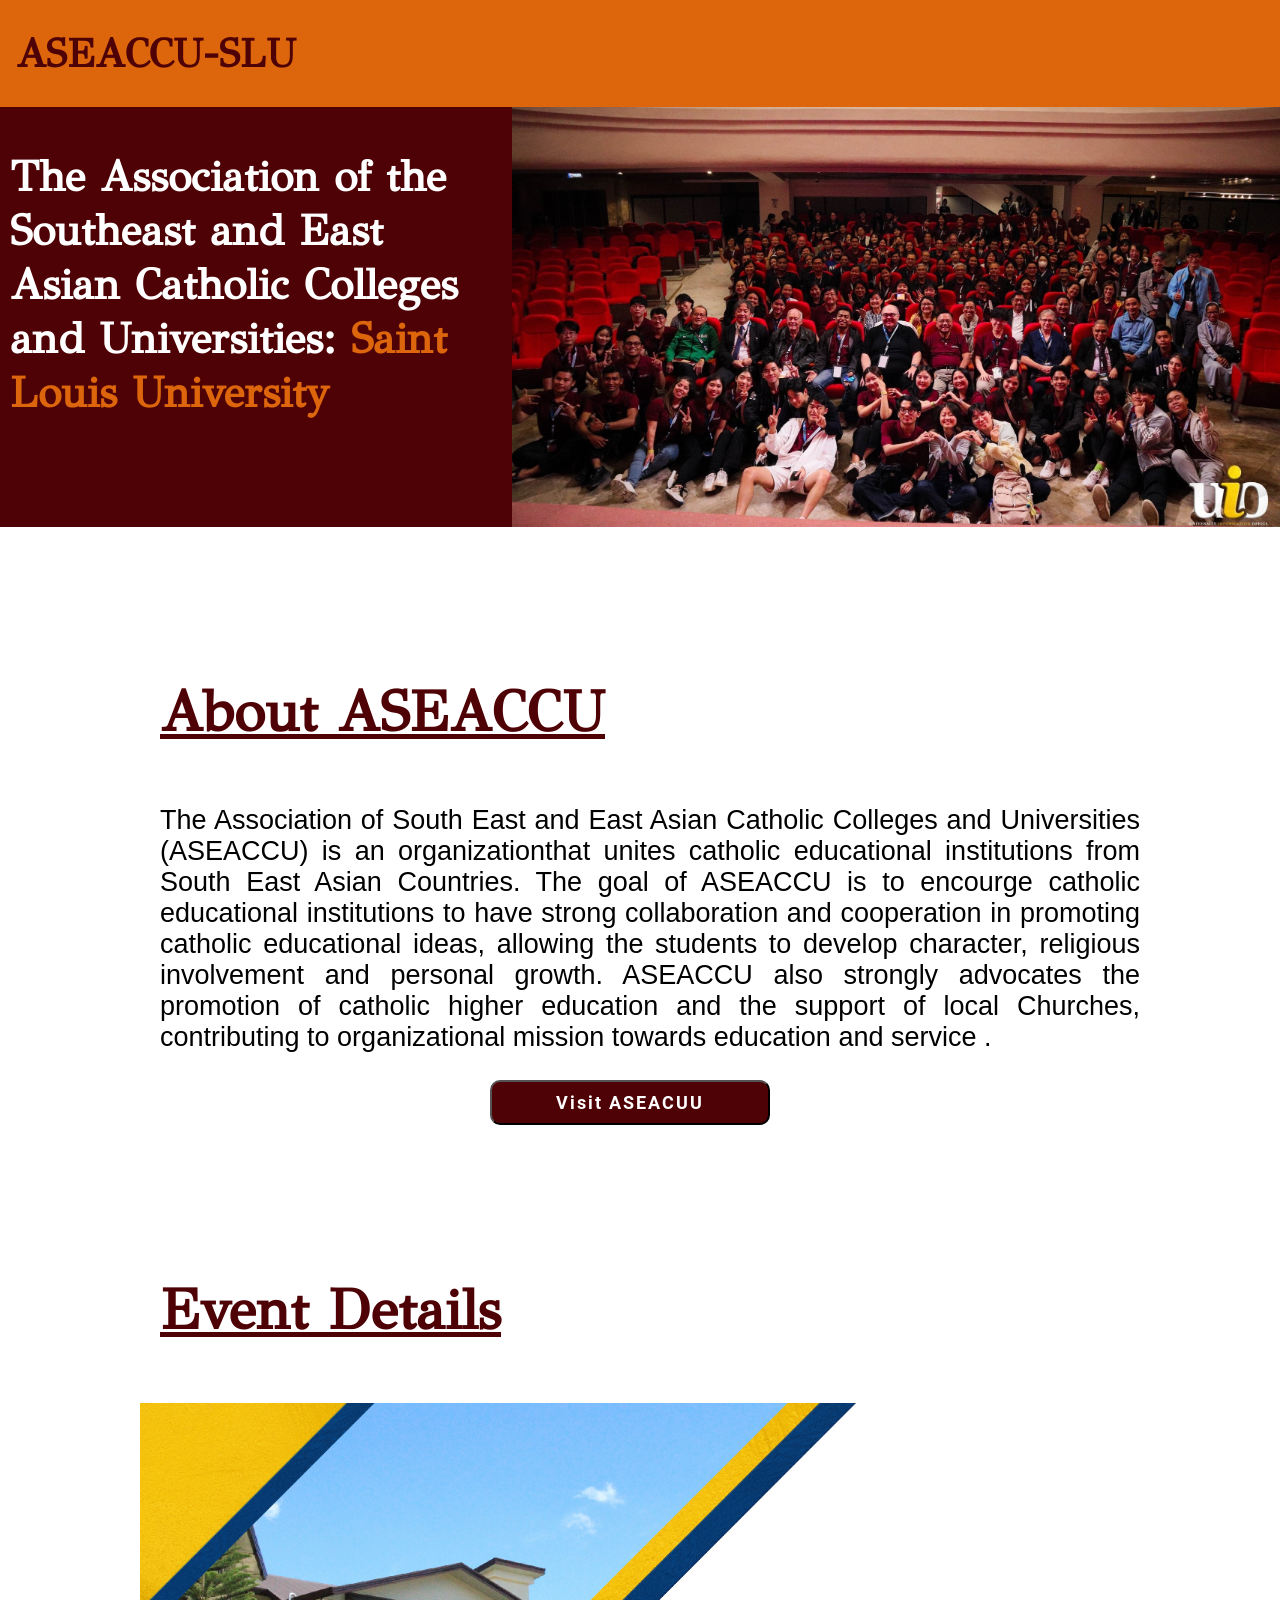
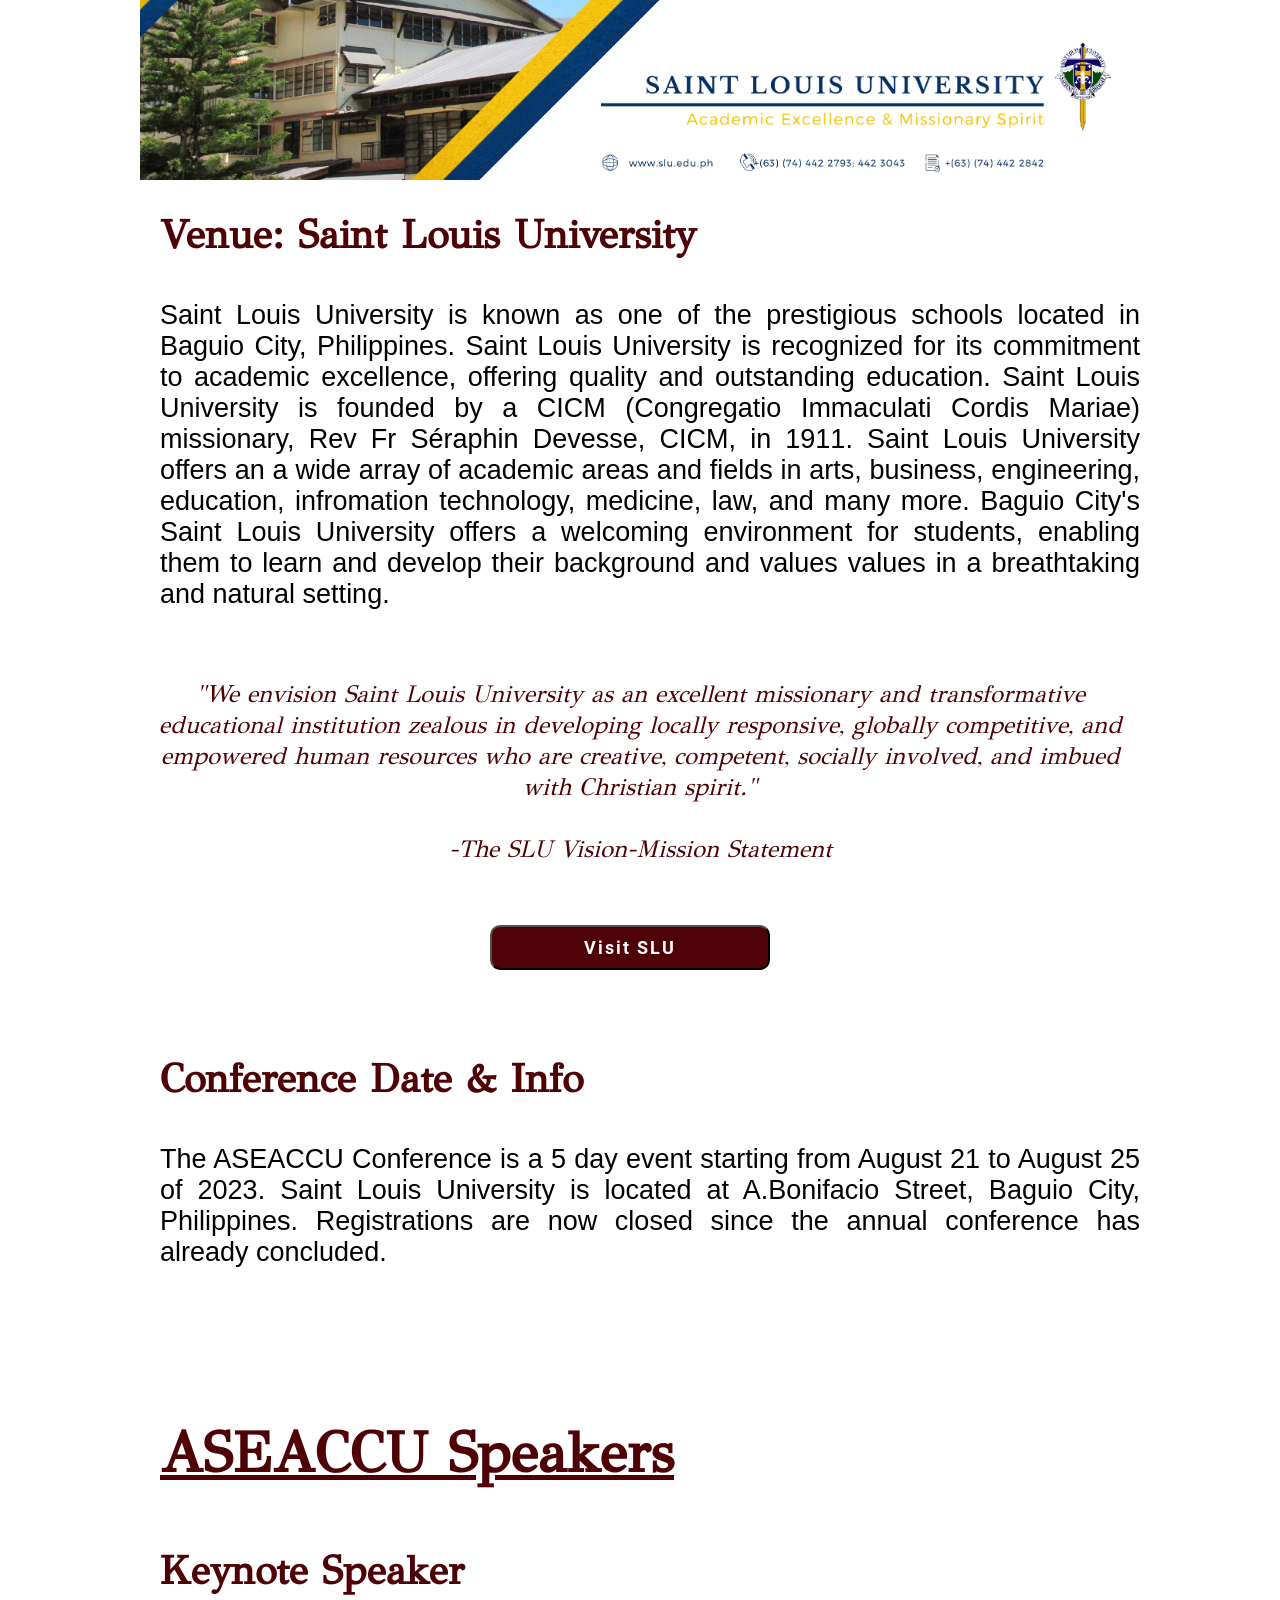
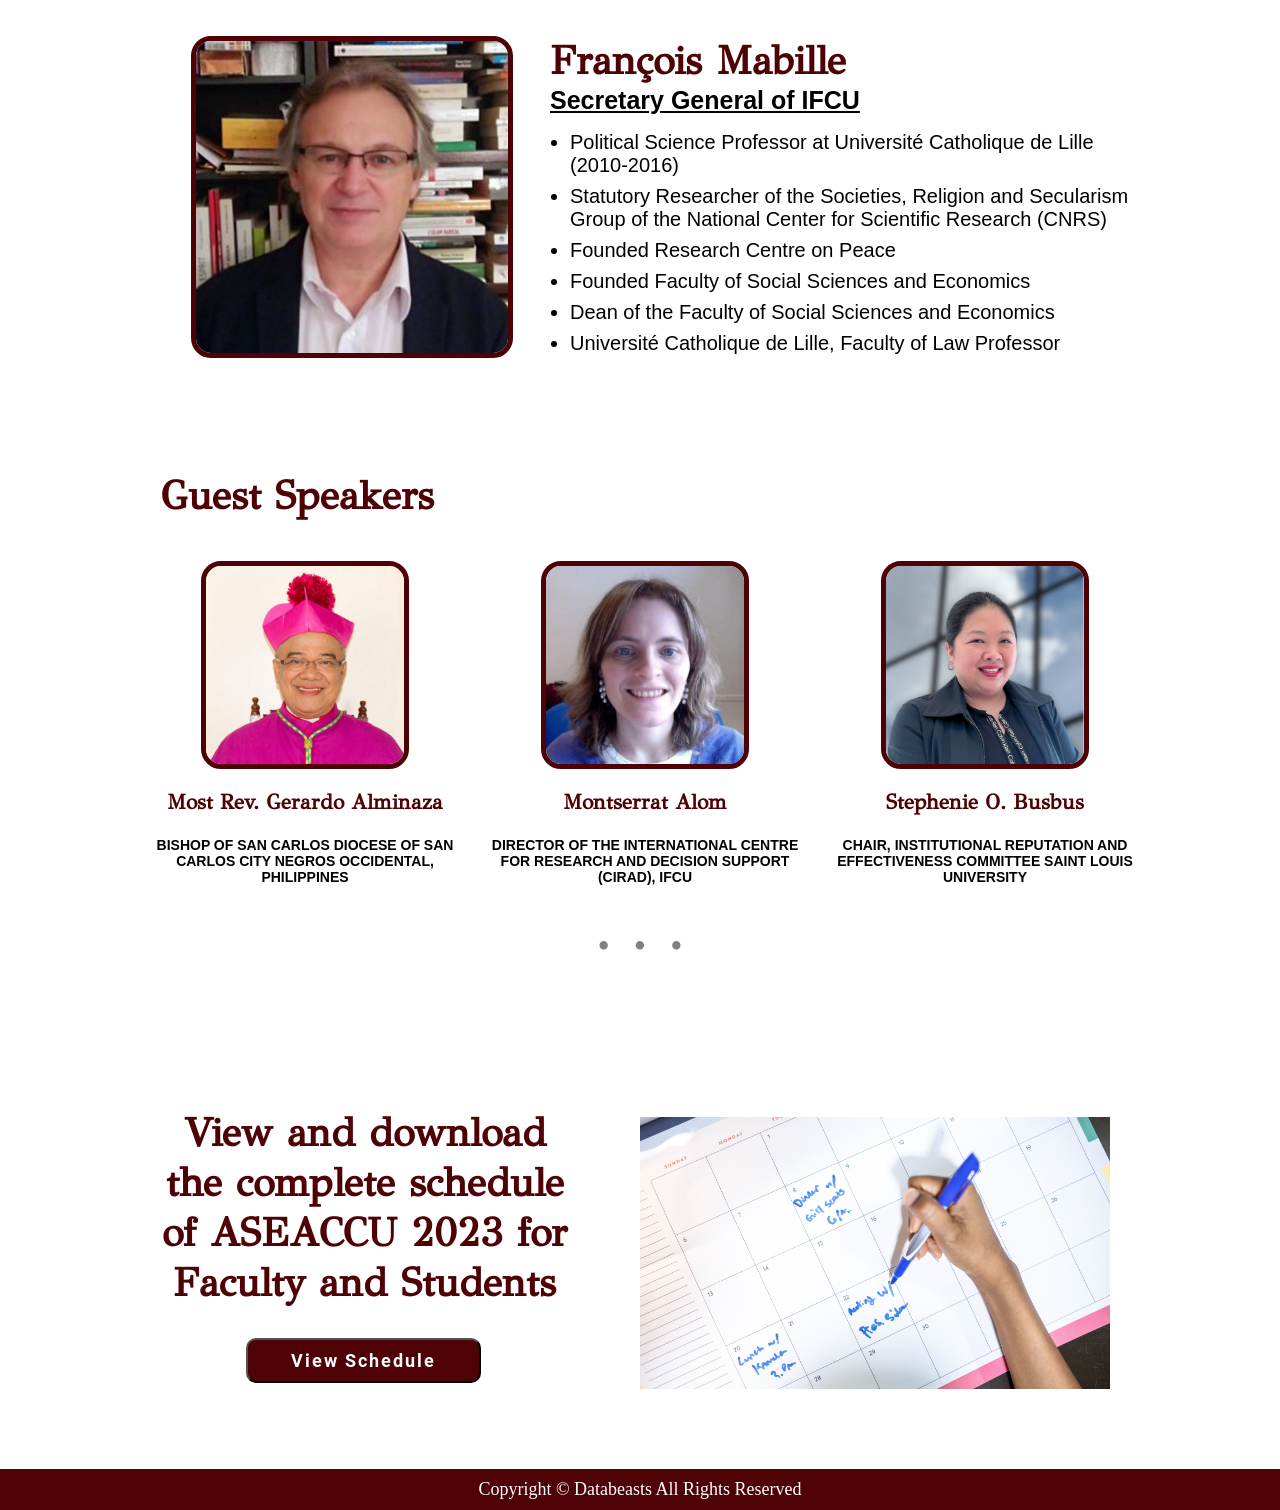
<file: ASEACCU/index.html>
<!DOCTYPE html>
<html lang="en">

<head>
    <meta charset="UTF-8">
    <meta name="viewport" content="width=device-width, initial-scale=1.0">
    <title>ASEACCU-SLU</title>
    <link rel="stylesheet" href="style/style.css">
</head>

<body>
    <nav>
        <div onclick="window.location.href='index.html'">
            <p>ASEACCU-SLU</p>
        </div>
    </nav>

    <div class="banner-grid">
        <div class="banner-text">
            <p>The Association of the Southeast and East Asian Catholic Colleges and Universities: <span>Saint Louis
                    University</span> </p>
        </div>
        <div class="banner-img">
            <img src="style/index_banner_main.jpg" alt="img">
        </div>
    </div>

    <div class="wrapper">
        <div id="about">
            <p class="title">About ASEACCU</p>
            <p class="description">The Association of South East and East Asian Catholic Colleges and Universities
                (ASEACCU)
                is an organizationthat unites catholic educational institutions from South East Asian Countries. The
                goal of
                ASEACCU is to encourge catholic educational institutions to have strong collaboration and cooperation in
                promoting catholic educational ideas, allowing the students to develop character, religious involvement
                and
                personal growth. ASEACCU also strongly advocates the promotion of catholic higher education and the
                support
                of local Churches, contributing to organizational mission towards education and service .
            </p>
            <form action="https://aseaccu.asia/" method="get">
                <button>Visit ASEACUU</button>
            </form>
        </div>

        <div id="event-details">
            <p class="title">Event Details</p>
            <img src="style/slu.jpg" alt="Saint Louis University">
            <p class="sub-text"> Venue: Saint Louis University</p>
            <p class="description">Saint Louis University is known as one of the prestigious schools located in Baguio
                City, Philippines. Saint Louis University is recognized for its commitment to academic excellence, offering
                quality and outstanding education. Saint Louis University is founded by a CICM (Congregatio Immaculati Cordis
                Mariae) missionary, Rev Fr S&eacute;raphin Devesse, CICM, in 1911. Saint Louis University offers an a wide array of
                academic areas and fields in arts, business, engineering, education, infromation technology, medicine, law, and
                many more. Baguio City's Saint Louis University offers a welcoming environment for students, enabling them to learn
                and develop their background and values values in a breathtaking and natural setting.
            </p>
            <br>
            <p class="quote">
                "We envision Saint Louis University as an excellent missionary and transformative educational
                institution zealous in
                developing locally responsive, globally competitive, and empowered human resources who are creative,
                competent,
                socially involved, and imbued with Christian spirit."
                <br><br>
                -The SLU Vision-Mission Statement
            </p>
            <br><br>
            <form action="https://www.slu.edu.ph/" method="get">
                <button>Visit SLU</button>
            </form>
            <br><br><br><br>
            <p class="sub-text"> Conference Date & Info</p>
            <p class="description">The ASEACCU Conference is a 5 day event starting from
                August 21 to August 25 of 2023. Saint Louis University is located at
                A.Bonifacio Street, Baguio City, Philippines. Registrations are now closed
                since the annual conference has already concluded.
                <br>
        </div>

        <div id="speaker">
            <div class="speaker-list">
                <p class="title">ASEACCU Speakers</p>
                <p class="sub-text">Keynote Speaker</p>

                <div class="keynote-grid">
                    <div><img src="style/francois.jpg" alt=""></div>
                    <div>
                        <p>Fran&#xe7;ois Mabille</p>
                        <p>Secretary General of IFCU</p>
                        <ul>
                            <li>Political Science Professor at Universit&eacute; Catholique de Lille (2010-2016)</li>
                            <li>Statutory Researcher of the Societies, Religion and Secularism Group of the National
                                Center for Scientific Research (CNRS)</li>
                            <li>Founded Research Centre on Peace</li>
                            <li>Founded Faculty of Social Sciences and Economics</li>
                            <li>Dean of the Faculty of Social Sciences and Economics</li>
                            <li>Universit&eacute; Catholique de Lille, Faculty of Law Professor</li>
                        </ul>
                    </div>
                </div>

                <p class="sub-text">Guest Speakers</p>
                <div class="index-carousel">
                    <div class="carousel-inner">
                        <input class="carousel-change" type="radio" id="carousel-1" name="carousel"
                            hidden="" checked="checked">
                        <div class="carousel-redirect">
                            <div class="speaker-div">
                                <div>
                                    <img class="speaker-img" src="style/GERARDO-ALMINAZA.jpg" alt="">
                                    <p class="speaker-name">Most Rev. Gerardo Alminaza</p>
                                    <p>BISHOP OF SAN CARLOS DIOCESE OF SAN CARLOS CITY NEGROS OCCIDENTAL, PHILIPPINES
                                    </p>
                                </div>
                                <div>
                                    <img class="speaker-img" src="style/Montserrat.jpg" alt="">
                                    <p class="speaker-name">Montserrat Alom</p>
                                    <p>DIRECTOR OF THE INTERNATIONAL CENTRE FOR RESEARCH AND DECISION SUPPORT (CIRAD),
                                        IFCU</p>
                                </div>
                                <div>
                                    <img class="speaker-img" src="style/busbus.png" alt="">
                                    <p class="speaker-name">Stephenie O. Busbus</p>
                                    <p>CHAIR, INSTITUTIONAL REPUTATION AND EFFECTIVENESS COMMITTEE SAINT LOUIS
                                        UNIVERSITY</p>
                                </div>
                            </div>
                        </div>

                        <input class="carousel-change" type="radio" id="carousel-2" name="carousel"
                            hidden="">
                        <div class="carousel-redirect">
                            <div class="speaker-div">
                                <div>
                                    <img class="speaker-img" src="style/MARANAN.jpg" alt="">
                                    <p class="speaker-name">Rev. Fr. Aloysius Ma. A. Maranan</p>
                                    <p>RECTOR-PRESIDENT, SAN BEDA UNIVERSITY</p>
                                </div>
                                <div>
                                    <img class="speaker-img" src="style/dermot.jpg" alt="">
                                    <p class="speaker-name">Dermot Nestor</p>
                                    <p>EXECUTIVE DEAN FACULTY OF THEOLOGY AND PHILOSOPHY, AUSTRALIAN CATHOLIC UNIVERSITY
                                    </p>
                                </div>
                                <div>
                                    <img class="speaker-img" src="style/nestor.jpg" alt="">
                                    <p class="speaker-name">Nestor R. Ong</p>
                                    <p>DEPUTY DIRECTOR, OFFICE OF QS/THE RANKINGS, UNIVERSITY OF SANTO TOMAS</p>
                                </div>
                            </div>
                        </div>

                        <input class="carousel-change" type="radio" id="carousel-3" name="carousel"
                            hidden="">
                        <div class="carousel-redirect">
                            <div class="speaker-div">
                                <div>
                                    <img class="speaker-img" src="style/quintin.jpg" alt="">
                                    <p class="speaker-name">Quintin Pastrana</p>
                                    <p>PRESIDENT, WENERGY POWER PILIPINAS</p>
                                </div>
                                <div>
                                    <img class="speaker-img" src="style/S-Rothlin.jpg" alt="">
                                    <p class="speaker-name">Stephan Rothlin</p>
                                    <p>DIRECTOR, MACAU RICCI INSTITUTE</p>
                                </div>
                                <div>
                                    <img class="speaker-img" src="style/Karen-T.jpg" alt="">
                                    <p class="speaker-name">Karen Tagulao</p>
                                    <p>SENIOR LECTURER, UNIVERSITY OF SAINT JOSEPH MACAO</p>
                                </div>
                            </div>
                        </div>
                    </div>
                </div>
            </div>
            <div class="buttons">
                <ol class="carousel-buttons">
                    <li>
                        <div><label tabindex="1" for="carousel-1" class="carousel-bullet">•</label></div>
                    </li>
                    <li>
                        <div><label tabindex="2" for="carousel-2" class="carousel-bullet">•</label></div>
                    </li>
                    <li>
                        <div><label tabindex="3" for="carousel-3" class="carousel-bullet">•</label></div>
                    </li>
                </ol>
            </div>
        </div>

        <div id="schedule">
            <div class="schedule-grid">
                <div>
                    <p class="sub-text">View and download the complete schedule of ASEACCU 2023 for Faculty and Students
                    </p>
                    <form action="https://aseaccu.asia/2023/student-conference/" method="get">
                        <button>View Schedule</button>
                    </form>
                </div>
                <div>
                    <img src="style/schedule.jpg" alt="img">
                </div>
            </div>
        </div>
    </div>

    <div class="footer">
        Copyright &copy; Databeasts All Rights Reserved
    </div>

</body>

</html>
</file>
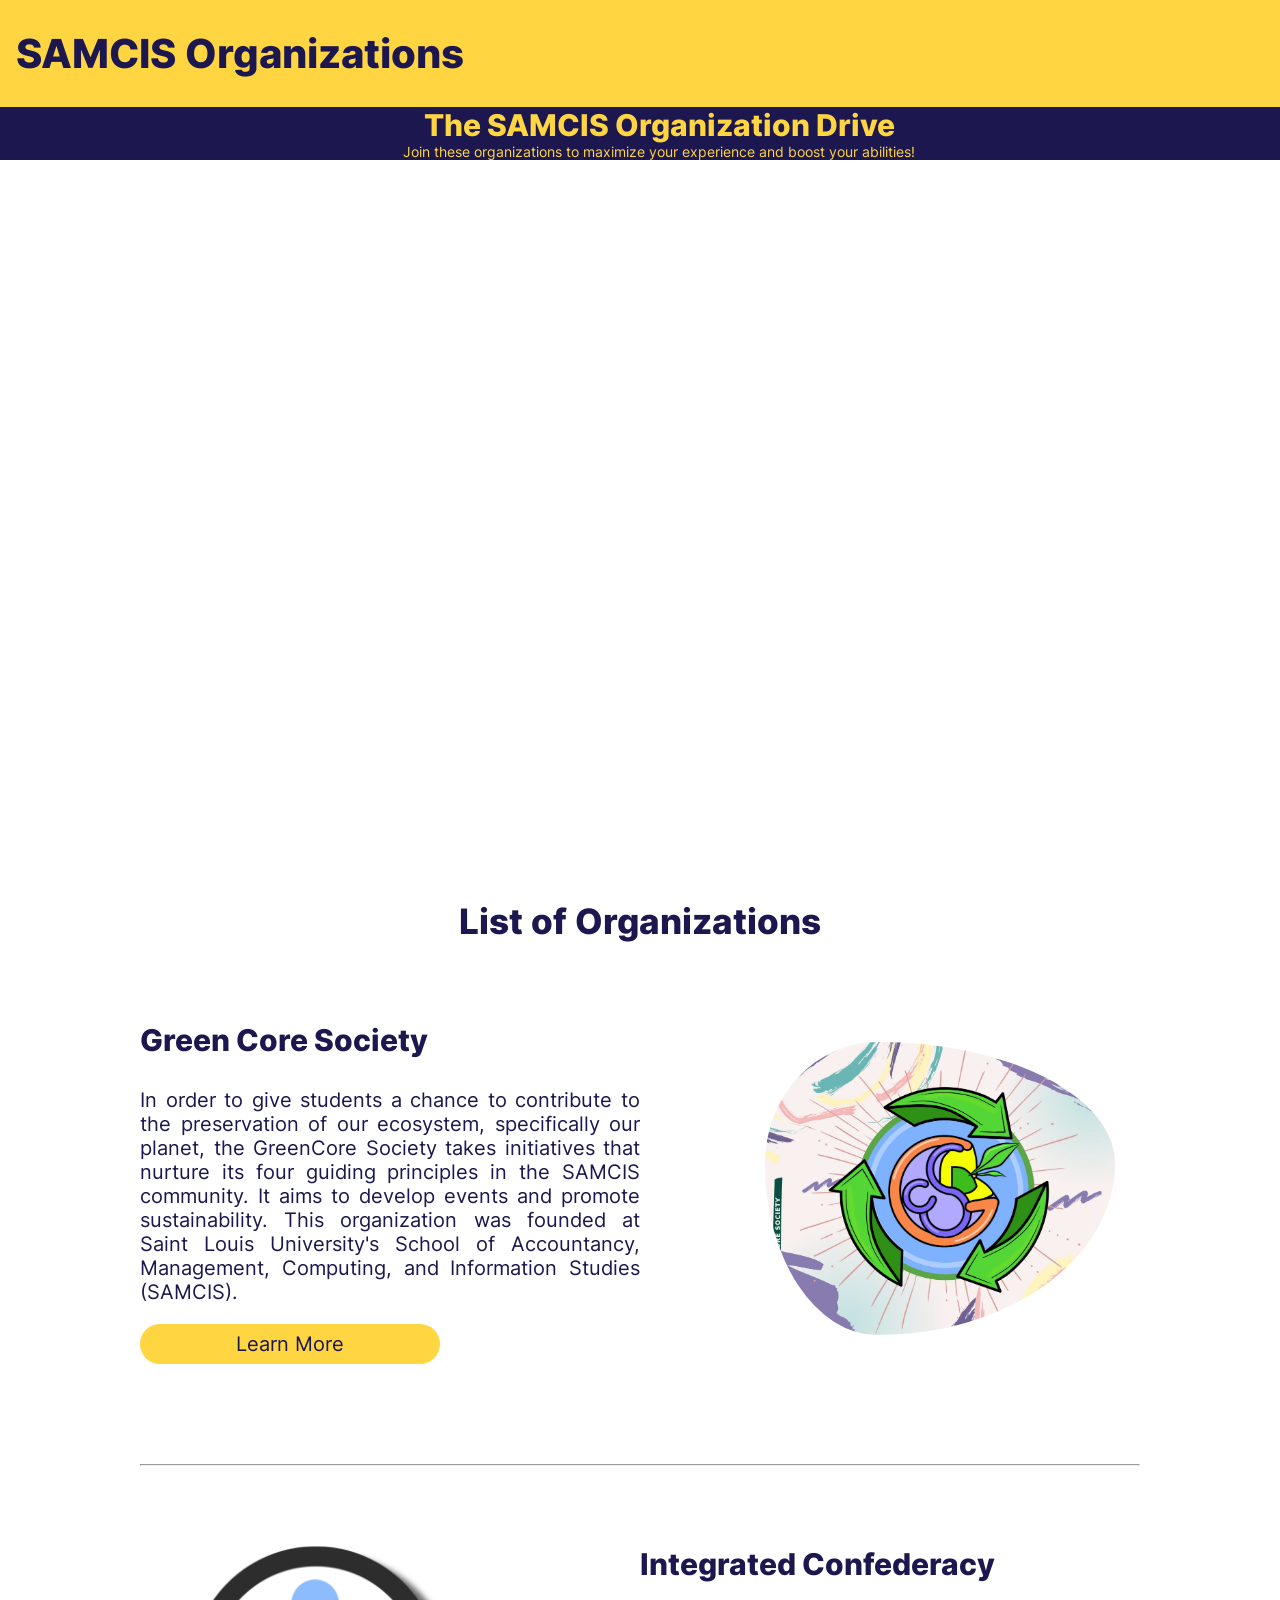
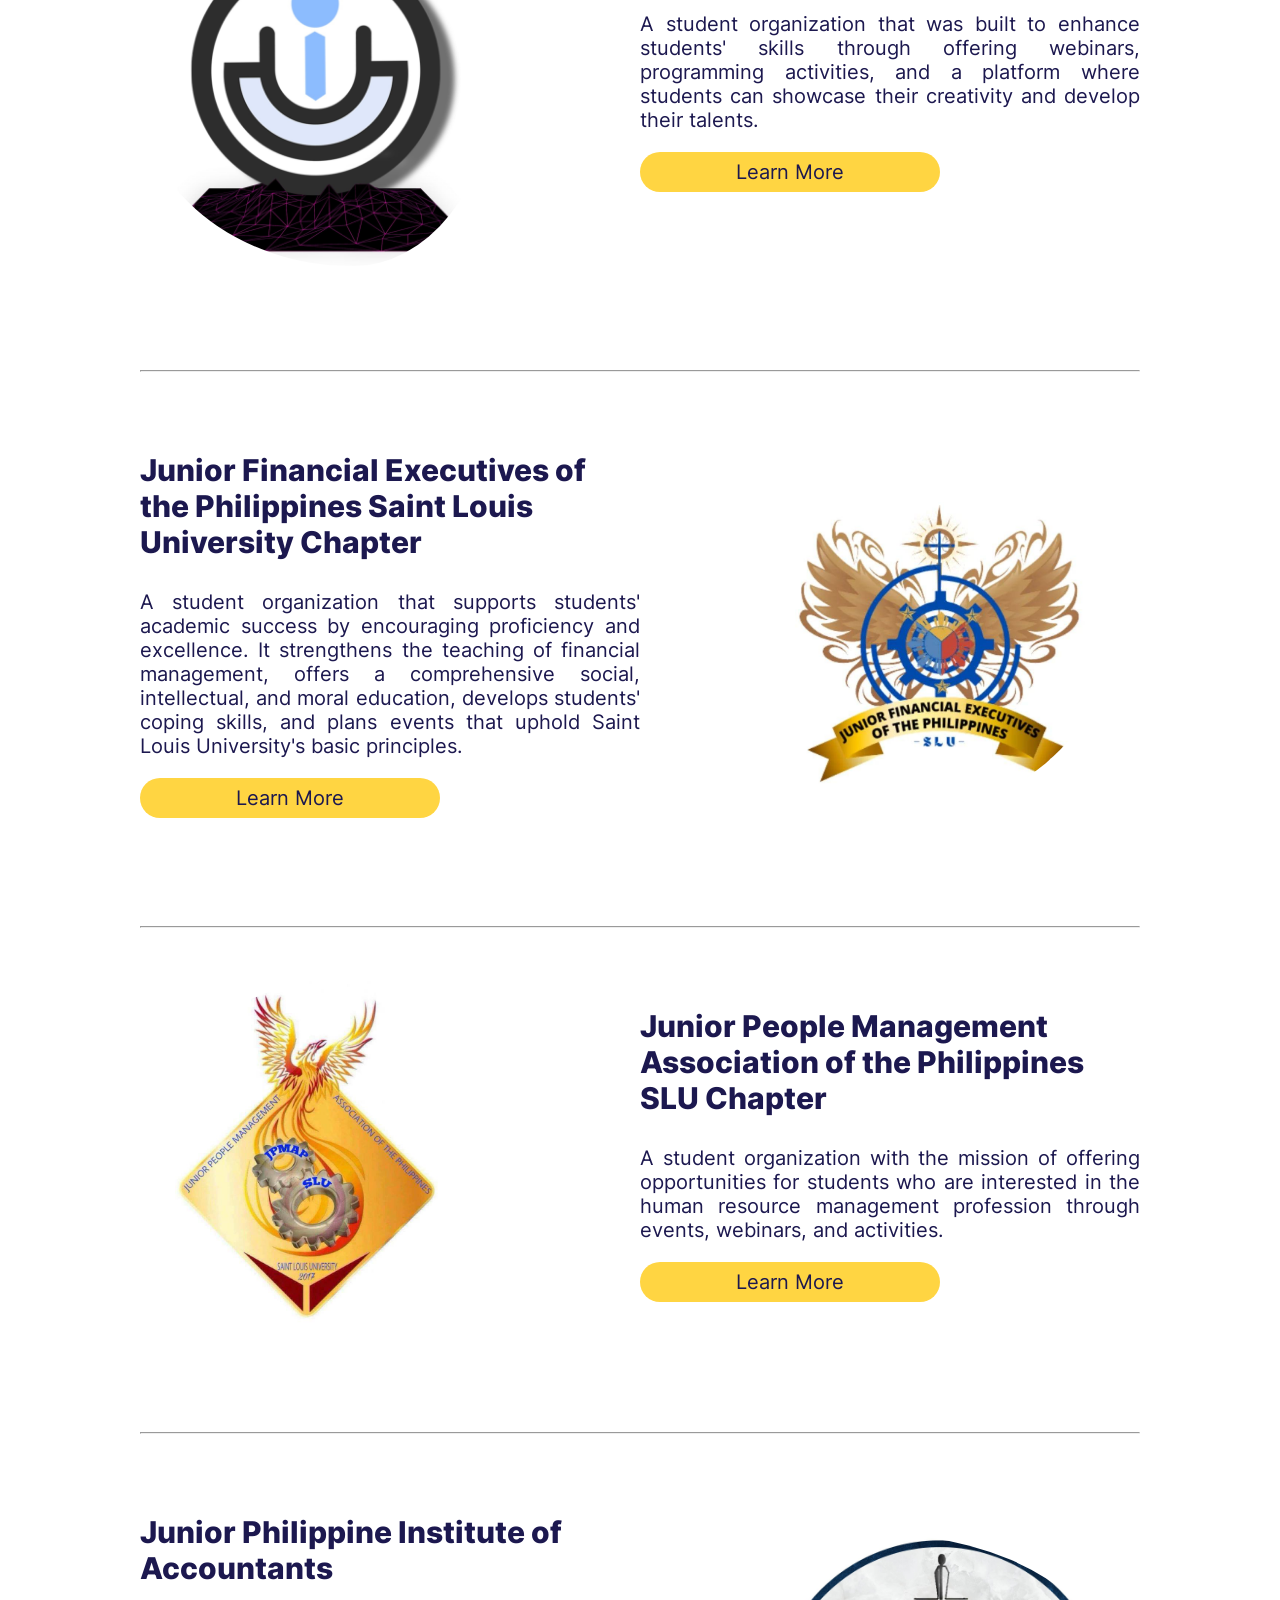
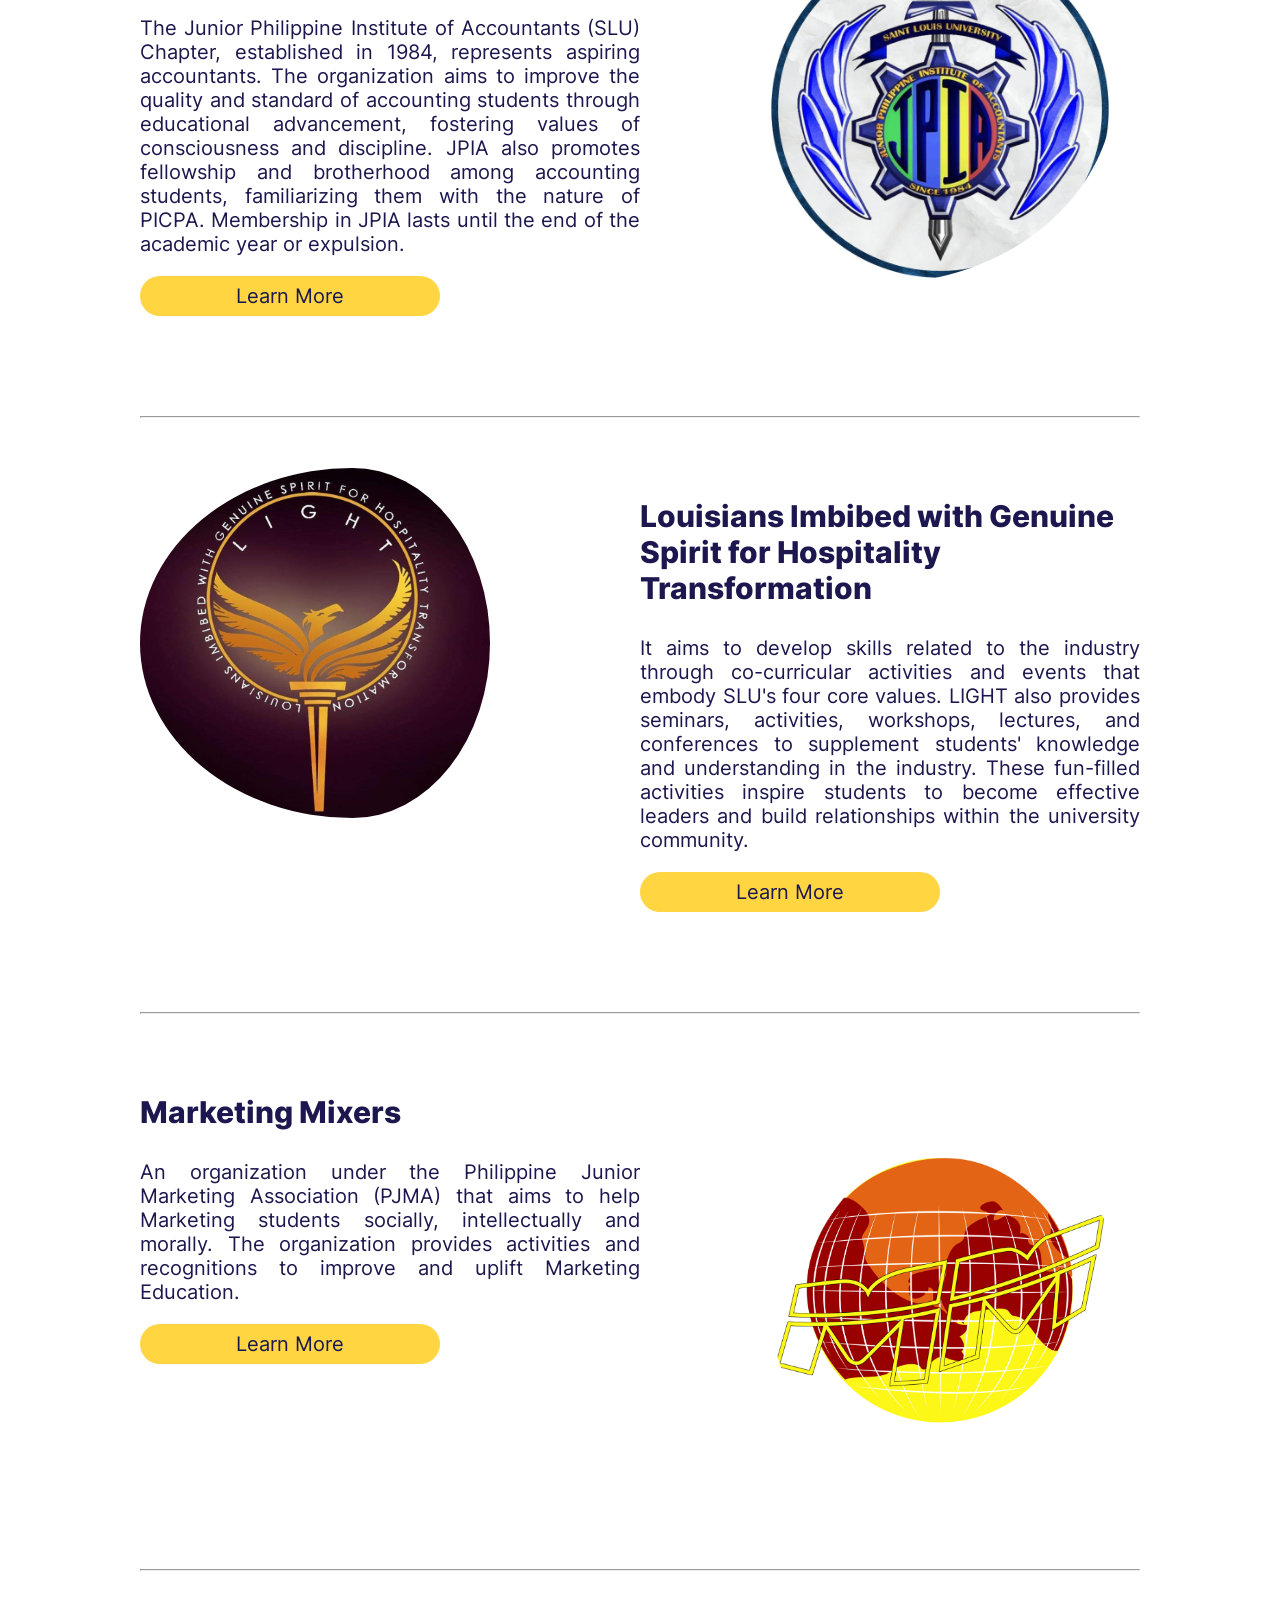
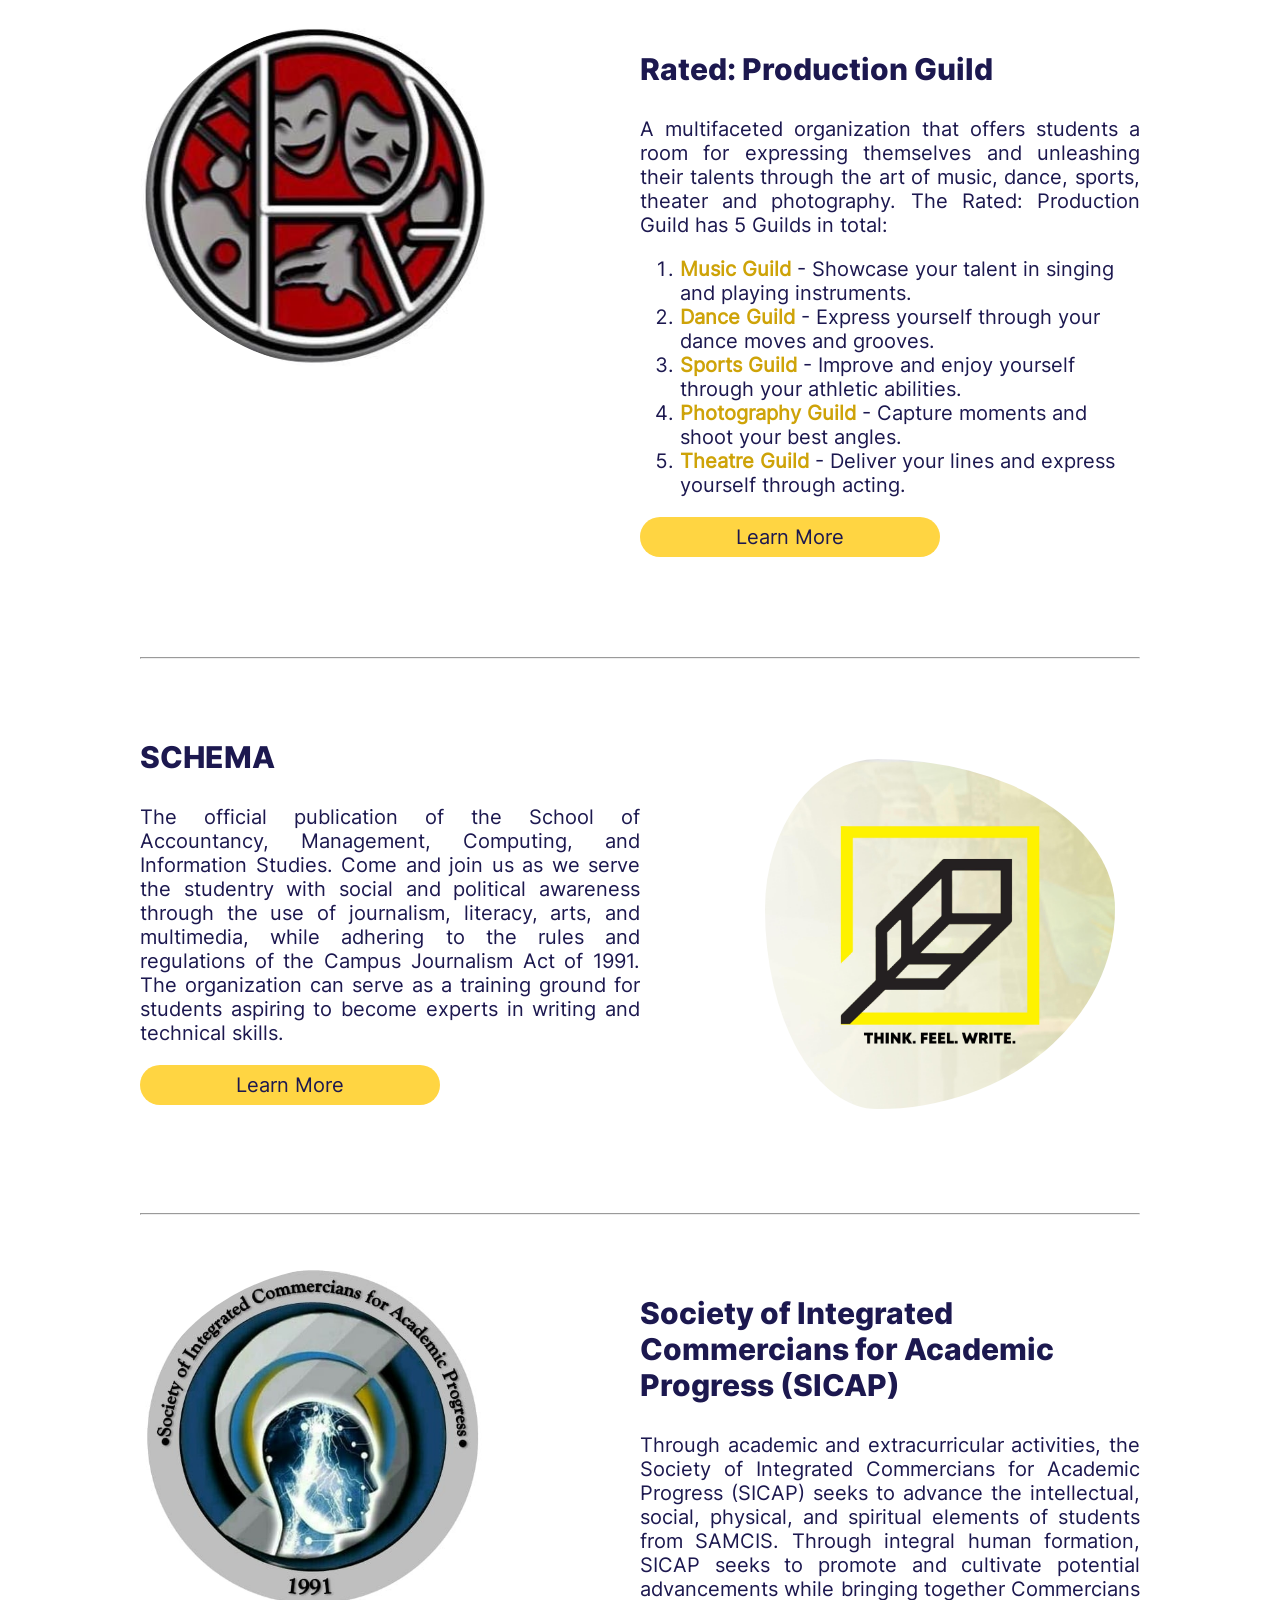
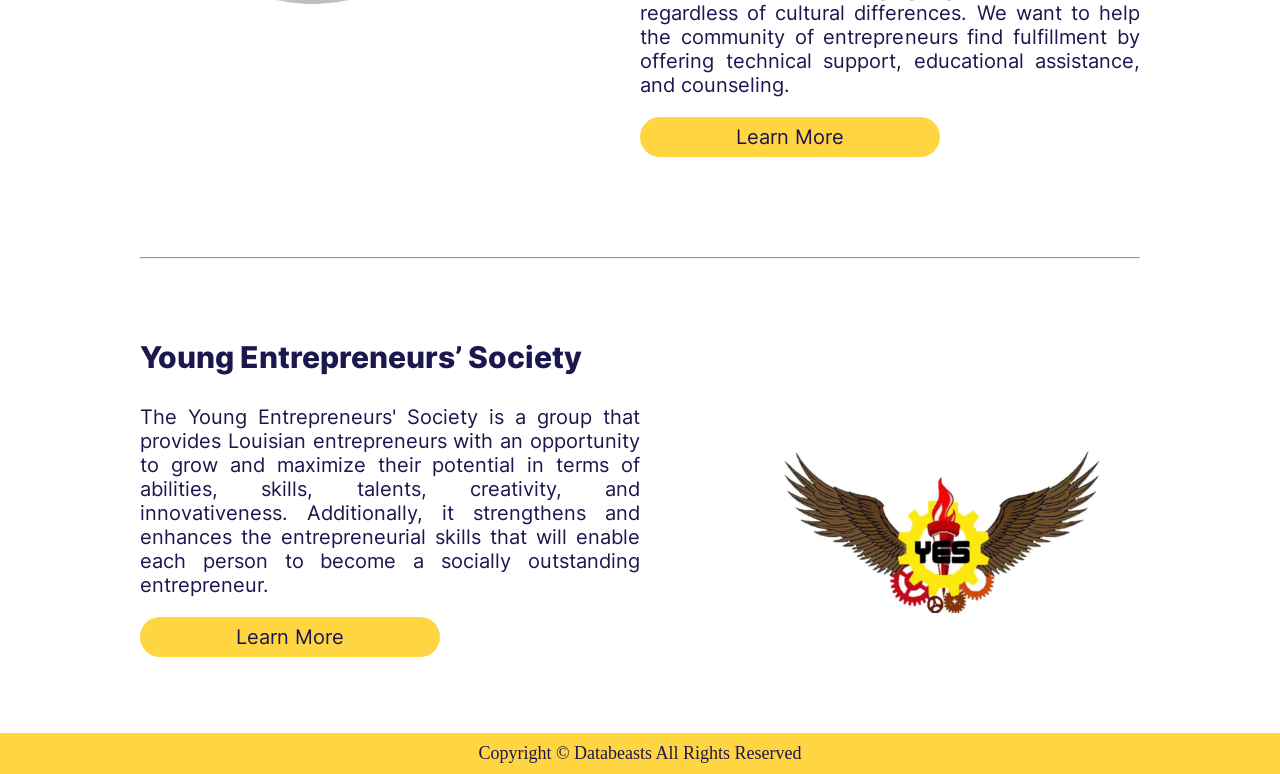
<file: SAMCIS Organization Membership Drive/index.html>
<!DOCTYPE html>
<html lang="en">
<head>
    <meta charset="UTF-8">
    <meta name="viewport" content="width=device-width, initial-scale=1.0">
    <title>SAMCIS STUDENT ORGANIZATIONS</title>
    <link rel="stylesheet" href="style/style.css">
</head>
    <body>
        <nav>
            <div onclick="window.location.href='index.html'">
                <p>SAMCIS Organizations</p>
            </div>
        </nav>

        <div class="banner-grid">
            <div class="banner-text">
                <p class="title">The SAMCIS Organization Drive</p>
                <p class="description">Join these organizations to maximize your experience and boost your abilities!</p>
            </div>
            <div>
                <video autoplay loop muted playsinline class="video">
                    <source src="style/banner-vid.mp4" type="video/mp4">
                </video>
            </div>
        </div>

        <div class="wrapper">
            <p class="list-title">List of Organizations</p>      
            <div class="organization-grid-one">
                <div>
                    <p class="organization-title">Green Core Society</p>
                    <p class="organization-desc">In order to give students a chance to contribute to the preservation of our ecosystem, specifically our planet, the GreenCore Society takes initiatives that nurture its four guiding principles in the SAMCIS community. It aims to develop events and promote sustainability. This organization was founded at Saint Louis University's School of Accountancy, Management, Computing, and Information Studies (SAMCIS).</p>
                    <button class="button" onclick="window.open('https://www.facebook.com/greencoresociety')">Learn More</button>
                </div>
                <div>
                    <img class="img" alt="green core society icon" src="style/green_core_society.jpg" >
                </div>
            </div>
            <hr>
            <div class="organization-grid-two">
                <div>
                    <img class="img2" alt="integrated confederacy icon" src="style/integrated_confederacy.jpg">
                </div>
                <div>
                    <p class="organization-title">Integrated Confederacy</p>
                    <p class="organization-desc">A student organization that was built to enhance students' skills through offering webinars, programming activities, and a platform where students can showcase their creativity and develop their talents.</p>
                    <button class="button" onclick="window.open('https://www.facebook.com/sluICON')">Learn More</button>
                </div>
            </div>
            <hr>
            <div class="organization-grid-one">
                <div>
                    <p class="organization-title">Junior Financial Executives of the Philippines
                        Saint Louis University Chapter</p>
                    <p class="organization-desc">A student organization that supports students' academic success by encouraging proficiency and excellence. It strengthens the teaching of financial management, offers a comprehensive social, intellectual, and moral education, develops students' coping skills, and plans events that uphold Saint Louis University's basic principles.</p>
                    <button class="button" onclick="window.open('https://www.facebook.com/jrfinexslu')">Learn More</button>
                </div>
                <div>
                    <img class="img" alt="jrfinex icon" src="style/junior_financial_executives.jpg">
                </div>
            </div> 
            <hr>
            <div class="organization-grid-two">
                <div>
                    <img class="img2" alt="jpmap icon" src="style/junior_people_management.jpg">
                </div>
                <div>
                    <p class="organization-title">Junior People Management Association of the Philippines
                        SLU Chapter</p>
                    <p class="organization-desc">A student organization with the mission of offering opportunities for students who are interested in the human resource management profession through events, webinars, and activities.</p>
                    <button class="button" onclick="window.open('https://www.facebook.com/slujpmap')">Learn More</button>
                </div>
            </div>  
            <hr>
            <div class="organization-grid-one">
                <div>
                    <p class="organization-title">Junior Philippine Institute of Accountants
                    </p>
                    <p class="organization-desc">The Junior Philippine Institute of Accountants (SLU) Chapter, established in 1984, represents aspiring accountants. The organization aims to improve the quality and standard of accounting students through educational advancement, fostering values of consciousness and discipline. JPIA also promotes fellowship and brotherhood among accounting students, familiarizing them with the nature of PICPA. Membership in JPIA lasts until the end of the academic year or expulsion.</p>
                    <button class="button" onclick="window.open('https://www.facebook.com/theofficialjpiaslu')">Learn More</button>
                </div>
                <div>
                    <img class="img" alt="jpia icon" src="style/junior_philippine_institute.jpg">
                </div>
            </div>  
            <hr>
            <div class="organization-grid-two">
                <div>
                    <img class="img2" alt="light icon" src="style/slu_lights.jpg">
                </div>
                <div>
                    <p class="organization-title">Louisians Imbibed with Genuine Spirit for Hospitality Transformation</p>
                    <p class="organization-desc">It aims to develop skills related to the industry through co-curricular activities and events that embody SLU's four core values. LIGHT also provides seminars, activities, workshops, lectures, and conferences to supplement students' knowledge and understanding in the industry. These fun-filled activities inspire students to become effective leaders and build relationships within the university community.</p>
                    <button class="button" onclick="window.open('https://www.facebook.com/slu.light.org')">Learn More</button>
                </div>
            </div>
            <hr> 
            <div class="organization-grid-one">
                <div>
                    <p class="organization-title">Marketing Mixers</p>
                    <p class="organization-desc">An organization under the Philippine Junior Marketing Association (PJMA) that aims to help Marketing students socially, intellectually and morally. The organization provides activities and recognitions to improve and uplift Marketing Education.</p>
                    <button class="button" onclick="window.open('https://www.facebook.com/marketingmixers')">Learn More</button>    
                </div>
                <div>
                    <img class="img" alt="marketing mixers icon" src="style/marketing_mixers.jpg">
                </div>
            </div> 
            <hr>
            <div class="organization-grid-two">
                <div>
                    <img class="img2" alt="rated icon" src="style/rated_production_guild.jpg">
                </div>
                <div>
                    <p class="organization-title">Rated: Production Guild</p>
                    <p class="organization-desc">A multifaceted organization that offers students a room for expressing themselves and unleashing their talents through the art of music, dance, sports, theater and photography. The Rated: Production Guild has 5 Guilds in total:
                    </p>
                    <ol class="guild-list">
                        <li><span>Music Guild</span> - Showcase your talent in singing and playing instruments.</li>
                        <li><span>Dance Guild</span> - Express yourself through your dance moves and grooves.</li>
                        <li><span>Sports Guild</span> - Improve and enjoy yourself through your athletic abilities.</li>
                        <li><span>Photography Guild</span> - Capture moments and shoot your best angles.</li>
                        <li><span>Theatre Guild</span> - Deliver your lines and express yourself through acting.</li>
                    </ol>
                    <button class="button" onclick="window.open('https://www.facebook.com/ProudRPG')">Learn More</button>
                </div>
            </div>
            <hr>
            <div class="organization-grid-one">
                <div>
                    <p class="organization-title">SCHEMA</p>
                    <p class="organization-desc">The official publication of the School of Accountancy, Management, Computing, and Information Studies. Come and join us as we serve the studentry with social and political awareness through the use of journalism, literacy, arts, and multimedia, while adhering to the rules and regulations of the Campus Journalism Act of 1991. The organization can serve as a training ground for students aspiring to become experts in writing and technical skills.</p>
                    <button class="button" onclick="window.open('https://www.facebook.com/schemaslu')">Learn More</button>    
                </div>
                <div>
                    <img class="img" alt="schema icon" src="style/schema.jpg">
                </div>
            </div>
            <hr>
            <div class="organization-grid-two">
                <div>
                    <img class="img2" alt="sicap icon" src="style/slu_sicap.jpg">
                </div>
                <div>
                    <p class="organization-title">Society of Integrated Commercians for Academic Progress (SICAP)</p>
                    <p class="organization-desc">Through academic and extracurricular activities, the Society of Integrated Commercians for Academic Progress (SICAP) seeks to advance the intellectual, social, physical, and spiritual elements of students from SAMCIS. Through integral human formation, SICAP seeks to promote and cultivate potential advancements while bringing together Commercians regardless of cultural differences. We want to help the community of entrepreneurs find fulfillment by offering technical support, educational assistance, and counseling.</p>
                    <button class="button" onclick="window.open('https://www.facebook.com/OfficialSICAPSLU')">Learn More</button>
                </div>
            </div> 
            <hr>
            <div class="organization-grid-one">
                <div>
                    <p class="organization-title">Young Entrepreneurs’ Society</p>
                    <p class="organization-desc">The Young Entrepreneurs' Society is a group that provides Louisian entrepreneurs with an opportunity to grow and maximize their potential in terms of abilities, skills, talents, creativity, and innovativeness. Additionally, it strengthens and enhances the entrepreneurial skills that will enable each person to become a socially outstanding entrepreneur.
                    </p>
                    <button class="button" onclick="window.open('https://www.facebook.com/sluyes')">Learn More</button>
                    </div>
                <div>
                    <img class="img" alt="young entrep society icon" src="style/young_entrep_society.jpg">
                </div>
            </div>
        </div>

    <div class="footer">
        Copyright &copy; Databeasts All Rights Reserved
    </div>
    
</body>
</html>
</file>
<file: ASEACCU/style/style.css>
/*
color palette
#dd660d maroon
#4f0205 orange
#a46e51 brown
#e9e2c7 wheat
#6e6456 grey
*/

@font-face {
    font-family: GFS_Gidot;
    src: url(GFSDidot-Regular.ttf);
}

@font-face {
    font-family: Roboto_Bold;
    src: url(Roboto/Roboto-Bold.ttf);
}

body {
    background-color: white;
    max-width: 100%;
    max-height: 100%;
    margin: 0px;
    padding: 0px;
}

p {
    font-family: GFS_Gidot;
}

nav {
    background-color: #dd660d;
    height: 75px;
    display: flex;
    max-width: 100%;
    display: flex;
    align-items: center;
    padding: 1em;
    z-index: 1;
    top: 0;
}


nav p {
    color: #4f0205;
    font-size: 40px;
    font-weight: bold;
}

div button {
    background-color: #4f0205;
    font-family: Roboto_Bold;
    font-size: 18px;
    margin-left: 35%;
    padding-left: 20px;
    padding-right: 20px;
    padding-top: 10px;
    padding-bottom: 10px;
    width: 28%;
    color: white;
    text-decoration: none;
    letter-spacing: 2px;
    border-radius: 10px;
}

button:hover {
    background-color: white;
    color: #4f0205;
}

form {
   display: inline; 
}

button:hover {
    cursor: pointer;
    /* background-color: transparent;
    border-color: #4f0205; */
}

button a:hover {
    /* color: #4f0205;      */
}

img {
    width: 100%;
    vertical-align: top;
}

input[type="checkbox"] {
    opacity: 0;
}

.banner-grid {
    display: grid;
    grid-template-columns: 40% 60%;
    zoom: unset;
}

.banner-text {
    background-color: #4f0205;
    color: white;
}

.banner-grid p {
    margin-left: 4%;
    margin-right: 1%;
    font-size: 55px;
    font-weight: bold;
}

.banner-grid span {
    color: #dd660d;
}

.title {
    font-size: 57px;
    width: 90%;
    margin-top: 30px;
    text-align: left;
    margin-left: 2%;
    font-weight: bolder;
    color: #4f0205;
    text-decoration: underline;
}

.sub-text {
    font-size: 40px;
    margin-top: 30px;
    text-align: left;
    margin-left: 2%;
    font-weight: 1000;
    color: #4f0205;
}

.description {
    font-family: sans-serif;
    font-size: 27px;
    margin-left: 2%;
    text-align: justify;
}

.quote {
    font-size: 24px;
    text-align: center;
    color: #4f0205;
    font-style: italic;
}

.wrapper {
    margin-top: 10%;
    align-content: center;
    max-width: 1000px;
    margin: auto;
    text-align: left;
}

.wrapper>div {
    margin-top: 15%;
}

/* event details */
#event-details>img {
    width: 99%;
}

/* speakers*/
.index-carousel>a {
    display: inline-flex;
    position: relative;
}

.index-carousel {
    position: relative;
    margin-top: 26px;
    text-align: center;
}

.carousel-inner {
    position: relative;
    overflow: hidden;
    text-align: center;
    width: 100%;
    height: 340px;
}

.carousel-change:checked+.carousel-redirect {
    opacity: 100%;
}

.carousel-redirect {
    position: absolute;
    opacity: 0;
    width: 100%;
    transition: opacity 0.6s ease-out;
}

.buttons {
    display: block;
    margin-bottom: 130px;
}


.carousel-buttons {
    text-align: center;
    padding-left: 0px;
}

.carousel-buttons li {
    display: inline-block;
    margin: 1%;
}

.carousel-bullet {
    color: grey;
    cursor: pointer;
    display: block;
    font-size: 35px;
}

.keynote-grid {
    grid-template-columns: 39% 59%;
    margin-bottom: 10%;
    column-gap: 2%;
    display: grid;
}

.keynote-grid div p:first-child {
    color: #4f0205;
    margin-top: 0px;
    margin-bottom: 0px;
    font-family: GFS_Gidot;
    font-weight: bolder;
    font-size: 40px;
}

.keynote-grid div p:nth-child(2) {
    margin-top: 0px;
    margin-bottom: 10px;
    font-family: sans-serif;
    font-size: 25px;
    font-weight: bolder;
    text-decoration: underline;
}

.keynote-grid ul li {
    font-family: sans-serif;
    font-size: 20.0px;
    margin-bottom: 8px;
}

.keynote-grid ul {
    padding-left: 20px;
}


.speaker-div {
    grid-template-columns: 33% 33% 33%;
    height: 400px;
    display: grid;
    column-gap: 1%;
}

.speaker-img,
.keynote-grid img {
    width: 60%;
    border: 5px solid #4f0205;
    border-radius: 20px;
}

.keynote-grid img {
    margin-left: 13%;
    width: 80%;
}

.speaker-name {
    margin-top: 6%;
    font-size: 21.3px;
    color: #4f0205;
    font-weight: bold;
}

.speaker-div div p:last-child {
    font-family: sans-serif;
    font-size: 14px;
    font-weight: bold;
}

/*schedule*/
#schedule {
    margin-bottom: 50px;
}

.schedule-grid {
    display: grid;
    grid-template-columns: 500px 500px;
    margin-top: 10%;
    margin-bottom: 20px;
}


.schedule-grid div,
.schedule-grid p {
    align-items: center;
    text-align: center;
    margin-right: 30px;
    margin-top:-2%;
    margin-bottom: 30px;
}

.schedule-grid button {
    width: 50%;
    margin-right: 0%;
    margin-left: -5%;
}


.footer {
    margin-top: 0px;
    padding: 10px;
    text-align: center;
    color: white;
    font-size: 18px;
    background-color: #4f0205;
}


@media only screen and (max-width: 1100px) {

    /* 175% */
    .banner-grid {
        display: block;
    }

    .banner-grid p {
        margin-top: 0px;
        margin-bottom: 0px;
        margin-left: 10%;
    }

    .keynote-grid {
        display: block;
    }

    .description {
        padding-right: 20px;
    }

    .keynote-grid div p:first-child {
        margin-top: 4%;
        margin-left: 15%;
    }

    .keynote-grid div p:nth-child(2) {
        margin-left: 15%;
    }

    .keynote-grid ul {
        padding-left: 16%;
        padding-right: 20px;
    }
}


@media only screen and (max-width: 1500px) {

    /*150%*/
    .banner-grid p {
        margin-left: 2%;
        font-size: 43px;
    }
}


@media only screen and (max-width: 960px) {
    /*mobile view 1 */

    nav p {
        font-size: 30px;
        margin-left: -10px;
    }

    .title {
        font-size: 35px;
        margin-left: 5%;
    }

    .sub-text {
        font-size: 25px;
        margin-left: 5%;
    }

    .description {
        font-size: 19px;
    }

    .quote {
        font-size: 18px;
        width: 80%;
        margin-left: 9%;
    }


    div button {
        width: 50%;
        font-size: 13px;
        margin-left: 25%;
        margin-top: 5%;
    }

    .banner-grid p {
        font-size: 30px;
        padding-bottom: 3%;
        padding-top: 3%;
    }


    .keynote-grid img {
        width: 60%;
        margin-left: 0px;
    }

    .keynote-grid div p:first-child {
        margin-top: 4%;
        margin-left: 0px;
        font-size: 25px;
    }

    .keynote-grid div p:nth-child(2) {
        margin-left: 0%;
        font-size: 17px;
    }

    .keynote-grid ul li {
        font-family: sans-serif;
        font-size: 14px;
        font-weight: bold;
        margin-bottom: 8px;
    }

    .keynote-grid ul {
        margin-left: 3px;
        padding-right: 40px;
        text-align: left;
    }

    .keynote-grid {
        text-align: center;
    }

    .speaker-name {
        font-size: 25px;
    }

    .description {
        margin-left: 20px;
    }

    .buttons {
        margin-top: 240%;
    }

    #schedule {
        display: block;
        margin-bottom: 0px;

    }

    .schedule-grid div {
        margin-right: 0px;
        margin-left: 0px;
    }

    .schedule-grid img {
        margin-bottom: -15%;
    }

    .schedule-grid p {
        margin-right: 1%;
        margin-left: 1%;
        font-size: 30px;
    }

    .schedule-grid button {
        margin-left: 0%;
    }

    .speaker-div {
        display: block;
    }

    .speaker-div div {
        margin-bottom: 20%;
    }

    .schedule-grid {
        display: block;
    }

    .carousel-inner {
        position: unset;
    }

    .footer {
        position: relative;
        padding-bottom: 8%;
    }
}
</file>
<file: SAMCIS Organization Membership Drive/style/style.css>
@font-face {
    font-family: Inter_Bold;
    src: url(inter/Inter-ExtraBold.ttf);
}

@font-face {
    font-family: Inter_Regular;
    src: url(inter/Inter-Regular.ttf);
}

nav {
    background-color: #FFD542;
    height: 75px;
    display: flex;
    max-width: 100%;
    display: flex;
    align-items: center;
    justify-content: space-between;
    padding: 1em;
    z-index: 1;
    top: 0;
    position: sticky;
}

.banner-grid {
    display: grid;
    grid-template-columns: 45% 55%;
    height: auto;
}
.banner-text {
    background-color: #1C184F;
    color: #FFD542;
}

.banner h1 {
    top: 50%;
    margin-left: 4%;
    margin-right: 1%;
    font-size: 55px;
    font-weight: bold;
}

.banner p{
    top: 50%;
    margin-left: 4%;
    margin-right: 1%;
    font-size: 30px;
}

.video{
    display: block;
    height: auto;
    width: 100%;
    
}

body{
    background-color: white;
    max-width: 100%;
    max-height: 100%;
    margin: 0px;
    padding: 0px;
}

nav p {
    color: #1C184F;
    font-family: GFS_Gidot;
    font-size: 40px;
    font-weight: bold;
}

p{
    font-family: Inter_Regular;
}

nav p{
    color: #1C184F;
    font-family: Inter_Bold;
    font-size: 40px;
}

.wrapper{
    margin-top: 10%;
    align-content: center;
    max-width: 1000px;
    margin: auto;
    text-align: left;
}


.banner-grid p{
    margin-left: 4%;
    margin-right: 1%;

}

.title{
    margin-top: 15%;
    font-family: Inter_Bold;
    font-size: 60px;
}

.description{
    font-size: 30px;
}

/*List of Organizations*/
.list-title{
    margin-top: 10%;
    text-align: center;
    font-size: 35px;
    color: #1C184F;
    font-family: Inter_Bold;
}

.organization-title{
    font-size: 30px;
    color:#1C184F;
    font-family: Inter_Bold;
}

.organization-desc{
    font-size: 20px;
    color:#1C184F;
    text-align: justify;
}

.organization-grid-one{
    display: grid;
    grid-template-columns: 500px 500px;
    margin-top: 5%;
    margin-bottom: 20px;
}
.img{
    width: 70%;
    padding-top: 10%;
    padding-left: 25%;
    border-radius: 50%;
}
.img2{
    width: 70%;
    padding-right: 15%;
    border-radius: 50%;
}

.organization-grid-two{
    display: grid;
    grid-template-columns: 500px 500px;
    margin-top: 5%;
    margin-bottom: 20px;
}

button{
    background-color: #FFD542;
    color: #1C184F;
    font-family: Inter_Regular;
    font-size: 20px;
    display: block;
    width: 300px;
    height: 40px;
    border-radius: 40px;
    border: none;
}

button:hover{
    background-color: #1C184F;
    color: #FFD542;
    cursor: pointer;
}

hr{
    margin-top: 10%;
}

.guild-list{
    font-family: Inter_Regular;
    color:#1C184F;
    font-size: 20px;
}

.guild-list span{
    color:#cea308;
    font-weight: bold;
}

.footer{
    margin-top: 0px;
    padding: 10px;
    text-align: center;
    color: #1C184F;
    font-size: 18px;
    background-color: #FFD542;
}

@media only screen and (max-width: 1500px){
    .banner-grid{
        height: max-content;
        display: block;
    }
    .banner-text .title{
        font-size: 30px;
        text-align: center;
    }

    .banner-grid p{
        margin-top: 0px;
        margin-bottom: 0px;
        margin-left: 4%;
        font-size: 14px;
        text-align: center;
        
    }
}

@media only screen and (max-width: 1100px){
    .banner-grid{
        display: block;
    }
    
    nav p{
        font-size: 20px;
        margin-left: 70px;
        text-align: center;
    }

    .wrapper{
        margin-top: 10%;
        align-content: center;
        max-width: 800px;
        margin: auto;
        text-align: left;
    }

    .list-title{
        font-size: 25px;
    }
    .banner-text .title{
        font-size: 30px;
        text-align: center;
    }

    .banner-grid p{
        margin-top: 0px;
        margin-bottom: 0px;
        margin-left: 4%;
        font-size: 14px;
        text-align: center;
        
    }

    .organization-grid-one{
        display: flex;
        flex-direction: column-reverse;
    }

    .organization-title{
        font-size: 25px;
 
        text-align: center;
    }

    .button{
        margin-left: 80px;
        width: 35vh;
        margin-top: 20px;
    }

    .organization-desc , .guild-list{
        font-size: 15px;
        margin-left: 25px;
        margin-right: 25px;
    }

    .organization-grid-two{
        display: block;
        
    }
    .img2{
        padding-left: 15%;
    }
    
    .img{
        padding-left: 15%;
    }
}

@media only screen and (max-width: 960px){
    nav p{
        font-size: 20px;
        text-align: center;
        margin-left: 0;
    }

    .wrapper{
        margin-top: 10%;
        align-content: center;
        max-width: 800px;
        margin: auto;
        text-align: left;
    }

    .list-title{
        font-size: 25px;
    }
    .banner-text .title{
        font-size: 30px;

        text-align: center;
    }

    .banner-grid p{
        margin-top: 0px;
        margin-bottom: 0px;
        margin-left: 0%;
        font-size: 14px;
        text-align: center;
        
    }

    .organization-grid-one{
        display: flex;
        flex-direction: column-reverse;
    }

    .organization-title{
        font-size: 25px;
 
        text-align: center;
    }

    .button{
        margin-left: 70px;
        width: 35vh;
        margin-top: 20px;
    }

    .organization-desc , .guild-list{
        font-size: 15px;
        margin-left: 25px;
        margin-right: 25px;
    }

    .organization-grid-two{
        display: block;
        
    }
    .img2{
        padding-left: 15%;
    }
    
    .img{
        padding-left: 15%;
    }
}
</file>
